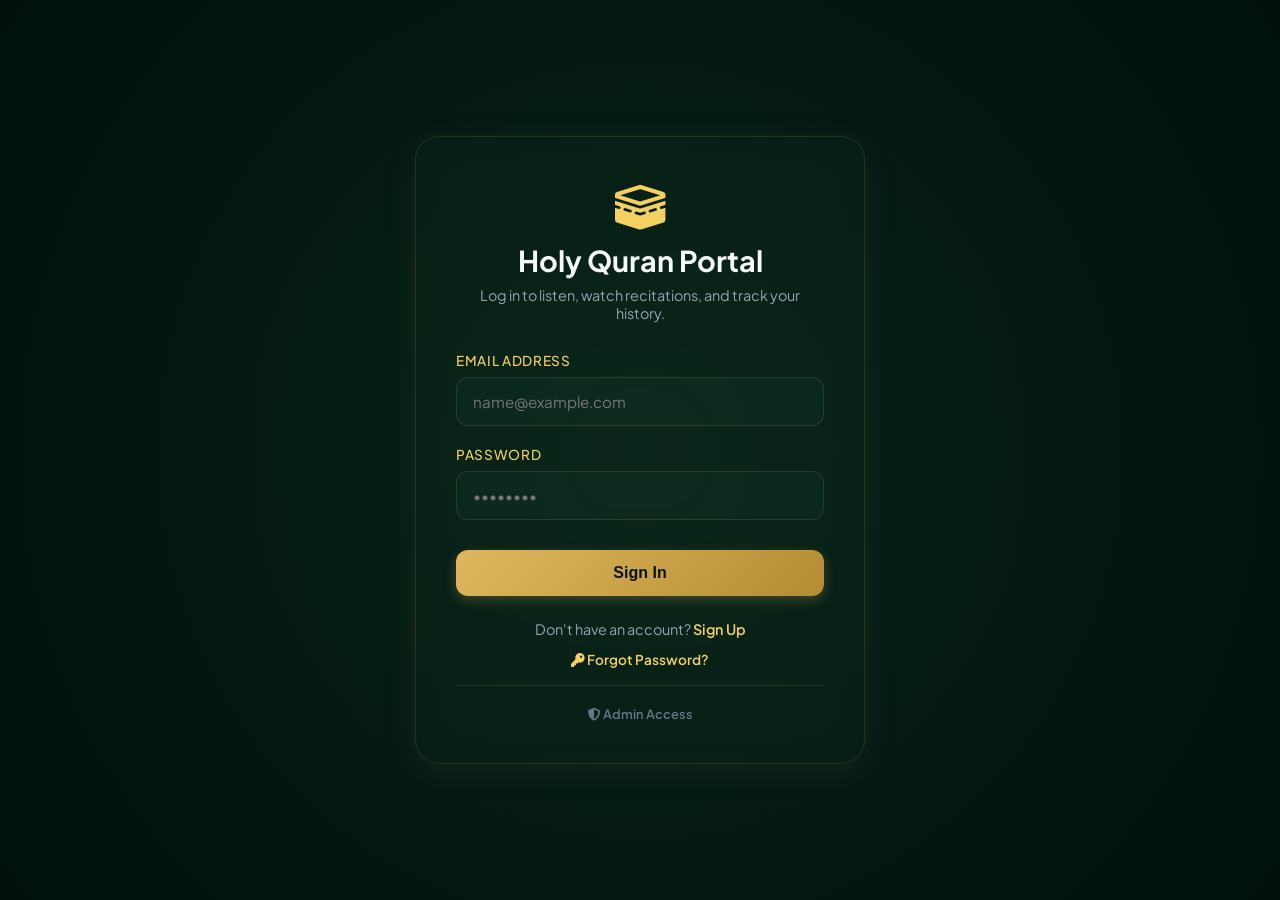
<file: index.html>
<!DOCTYPE html>
<html lang="en">
<head>
  <meta charset="UTF-8">
  <meta name="viewport" content="width=device-width, initial-scale=1.0">
  <title>القرآن الكريم - Holy Quran Portal</title>
  
  <!-- FontAwesome for Premium Icons -->
  <link rel="stylesheet" href="https://cdnjs.cloudflare.com/ajax/libs/font-awesome/6.4.0/css/all.min.css">
  
  <!-- Custom Stylesheet -->
  <link rel="stylesheet" href="styles.css">
</head>
<body>

  <!-- Toast Notification Container -->
  <div class="toast-container" id="toastContainer"></div>

  <!-- AUTH SECTION (LANDING PORTAL) -->
  <div class="auth-wrapper" id="authWrapper">
    <!-- Login Card -->
    <div class="auth-card" id="loginCard">
      <div class="auth-logo">
        <i class="fa-solid fa-kaaba"></i>
      </div>
      <h1 class="auth-title">Holy Quran Portal</h1>
      <p class="auth-subtitle">Log in to listen, watch recitations, and track your history.</p>
      
      <form id="loginForm" onsubmit="handleLogin(event)">
        <div class="form-group">
          <label class="form-label" for="loginEmail">Email Address</label>
          <input type="email" id="loginEmail" class="form-input" placeholder="name@example.com" required>
        </div>
        <div class="form-group">
          <label class="form-label" for="loginPassword">Password</label>
          <input type="password" id="loginPassword" class="form-input" placeholder="••••••••" required>
        </div>
        <button type="submit" class="auth-btn">Sign In</button>
      </form>
      
      <div class="auth-footer">
        Don't have an account? <a href="#" class="auth-link" onclick="toggleAuthCard('signup')">Sign Up</a>
      </div>
      <div style="margin-top:10px;text-align:center;">
        <a href="#" class="auth-link" style="font-size:0.85rem;" onclick="toggleAuthCard('forgot')">
          <i class="fa-solid fa-key"></i> Forgot Password?
        </a>
      </div>
      <div style="margin-top:16px; padding-top:16px; border-top:1px solid var(--glass-border);">
        <a href="#" class="auth-link" style="font-size:0.8rem; color:var(--text-muted);" onclick="toggleAuthCard('admin')">
          <i class="fa-solid fa-shield-halved"></i> Admin Access
        </a>
      </div>
    </div>

    <!-- Forgot Password: Step 1 - Enter Email -->
    <div class="auth-card" id="forgotEmailCard" style="display:none;">
      <div class="auth-logo"><i class="fa-solid fa-key"></i></div>
      <h1 class="auth-title">Reset Password</h1>
      <p class="auth-subtitle">Apna registered email enter karein. Hum aap ko 6-digit verification code bhejen ge.</p>
      <form id="forgotEmailForm" onsubmit="handleForgotSendCode(event)">
        <div class="form-group">
          <label class="form-label" for="forgotEmail">Email Address</label>
          <input type="email" id="forgotEmail" class="form-input" placeholder="name@example.com" required>
        </div>
        <button type="submit" class="auth-btn">Send Verification Code</button>
      </form>
      <div class="auth-footer">
        <a href="#" class="auth-link" onclick="toggleAuthCard('login')"><i class="fa-solid fa-arrow-left"></i> Back to Login</a>
      </div>
    </div>

    <!-- Forgot Password: Step 2 - Enter Code + New Password -->
    <div class="auth-card" id="forgotCodeCard" style="display:none;">
      <div class="auth-logo"><i class="fa-solid fa-envelope-circle-check"></i></div>
      <h1 class="auth-title">Verify & Reset</h1>
      <p class="auth-subtitle">Apne email par bheja gaya 6-digit code aur naya password enter karein.</p>
      <form id="forgotCodeForm" onsubmit="handleForgotReset(event)">
        <div class="form-group">
          <label class="form-label" for="forgotCode">Verification Code</label>
          <input type="text" id="forgotCode" class="form-input" placeholder="6-digit code" maxlength="6" required>
        </div>
        <div class="form-group">
          <label class="form-label" for="forgotNewPassword">New Password</label>
          <input type="password" id="forgotNewPassword" class="form-input" placeholder="••••••••" minlength="8" required>
          <small style="display:block;margin-top:6px;color:var(--text-muted);font-size:0.75rem;">Min 8 chars with uppercase, lowercase, number &amp; special character.</small>
        </div>
        <button type="submit" class="auth-btn">Reset Password</button>
      </form>
      <div class="auth-footer">
        <a href="#" class="auth-link" onclick="toggleAuthCard('forgot')"><i class="fa-solid fa-rotate-right"></i> Resend Code</a>
        &nbsp;•&nbsp;
        <a href="#" class="auth-link" onclick="toggleAuthCard('login')">Back to Login</a>
      </div>
    </div>

    <!-- Admin Login Card (Initially Hidden) -->
    <div class="auth-card" id="adminCard" style="display: none;">
      <div class="auth-logo" style="color:#ef4444;">
        <i class="fa-solid fa-shield-halved"></i>
      </div>
      <h1 class="auth-title">Admin Panel</h1>
      <p class="auth-subtitle">Sirf authorized admin hi yahan login kar sakta hai.</p>
      
      <form id="adminLoginForm" onsubmit="handleAdminLogin(event)">
        <div class="form-group">
          <label class="form-label" for="adminUsername">Admin Username</label>
          <input type="text" id="adminUsername" class="form-input" placeholder="Username daalen" required autocomplete="off">
        </div>
        <div class="form-group">
          <label class="form-label" for="adminPassword">Admin Password</label>
          <input type="password" id="adminPassword" class="form-input" placeholder="Password daalen" required>
        </div>
        <button type="submit" class="auth-btn" style="background:linear-gradient(135deg,#ef4444,#b91c1c);">Admin Login</button>
      </form>
      
      <div class="auth-footer">
        <a href="#" class="auth-link" onclick="toggleAuthCard('login')"><i class="fa-solid fa-arrow-left"></i> Wapas Jayen</a>
      </div>
    </div>

    <!-- Signup Card (Initially Hidden) -->
    <div class="auth-card" id="signupCard" style="display: none;">
      <div class="auth-logo">
        <i class="fa-solid fa-mosque"></i>
      </div>
      <h1 class="auth-title">Create Account</h1>
      <p class="auth-subtitle">Join us to save recitations and download translation media.</p>
      
      <form id="signupForm" onsubmit="handleSignup(event)">
        <div class="form-group">
          <label class="form-label" for="signupName">Full Name</label>
          <input type="text" id="signupName" class="form-input" placeholder="Ahmad Ali" required>
        </div>
        <div class="form-group">
          <label class="form-label" for="signupEmail">Email Address</label>
          <input type="email" id="signupEmail" class="form-input" placeholder="name@example.com" required>
        </div>
        <div class="form-group">
          <label class="form-label" for="signupPassword">Password</label>
          <input type="password" id="signupPassword" class="form-input" placeholder="••••••••" minlength="8" required>
          <small style="display:block;margin-top:6px;color:var(--text-muted);font-size:0.75rem;">Min 8 chars with uppercase, lowercase, number &amp; special character.</small>
        </div>
        <button type="submit" class="auth-btn">Register</button>
      </form>
      
      <div class="auth-footer">
        Already have an account? <a href="#" class="auth-link" onclick="toggleAuthCard('login')">Sign In</a>
      </div>
    </div>
  </div>

  <!-- ADMIN DASHBOARD (Initially Hidden) -->
  <div class="admin-container" id="adminContainer" style="display: none;">
    <div class="admin-header">
      <div style="display:flex;align-items:center;gap:14px;">
        <i class="fa-solid fa-shield-halved" style="font-size:1.8rem;color:#ef4444;"></i>
        <div>
          <h2 style="font-size:1.3rem;font-weight:700;">Admin Control Panel</h2>
          <p style="font-size:0.8rem;color:var(--text-secondary);">Quran Portal - Admin Dashboard</p>
        </div>
      </div>
      <div style="display:flex;align-items:center;gap:16px;">
        <div class="admin-stat-badge">
          <i class="fa-solid fa-users"></i>
          <span id="adminUserCount">0</span> Users
        </div>
        <input type="text" class="admin-search-input" placeholder="User search karein..." oninput="adminSearchUsers(this.value)">
        <button class="admin-logout-btn" onclick="handleAdminLogout()">
          <i class="fa-solid fa-right-from-bracket"></i> Logout
        </button>
      </div>
    </div>

    <div class="admin-body">
      <div class="admin-table-wrapper">
        <table class="admin-table">
          <thead>
            <tr>
              <th>#</th>
              <th>Naam</th>
              <th>Email</th>
              <th>Password</th>
              <th>Registration Date</th>
              <th>History</th>
              <th>Downloads</th>
              <th>Action</th>
            </tr>
          </thead>
          <tbody id="adminUsersTable">
            <!-- Populated by renderAdminPanel() -->
          </tbody>
        </table>
      </div>
    </div>
  </div>

  <!-- MAIN WEB APPLICATION DASHBOARD (Initially Hidden) -->
  <div class="app-container" id="appContainer" style="display: none;">
    
    <!-- Sidebar Navigation -->
    <aside class="sidebar">
      <div class="sidebar-logo">
        <i class="fa-solid fa-book-quran"></i>
        <div class="sidebar-logo-text">
          القرآن الكريم
          <span>HOLY QURAN PORTAL</span>
        </div>
      </div>
      
      <ul class="menu-list">
        <li class="menu-item active" onclick="switchTab('home')" id="tab-home">
          <i class="fa-solid fa-house"></i>
          Home
        </li>
        <li class="menu-item" onclick="switchTab('surahs')" id="tab-surahs">
          <i class="fa-solid fa-list-ol"></i>
          Surah List
        </li>
        <li class="menu-item" onclick="switchTab('paras')" id="tab-paras">
          <i class="fa-solid fa-layer-group"></i>
          Para / Juz List
        </li>
        <li class="menu-item" onclick="switchTab('history')" id="tab-history">
          <i class="fa-solid fa-clock-rotate-left"></i>
          Recitation History
        </li>
        <li class="menu-item" onclick="switchTab('downloads')" id="tab-downloads">
          <i class="fa-solid fa-circle-down"></i>
          Downloads
        </li>
        <li class="menu-item" onclick="switchTab('profile')" id="tab-profile">
          <i class="fa-solid fa-user-gear"></i>
          My Profile
        </li>
        <li class="menu-item" onclick="switchTab('help')" id="tab-help">
          <i class="fa-solid fa-circle-question"></i>
          Help & Support
        </li>
      </ul>
      
      <!-- User Profile / Session widget -->
      <div class="sidebar-user">
        <div class="user-avatar" id="userAvatar" onclick="switchTab('profile')" style="cursor:pointer;background-size:cover;background-position:center;">A</div>
        <div class="user-info">
          <div class="user-name" id="userName">User Name</div>
          <div class="user-status">Online</div>
        </div>
        <button class="logout-btn" onclick="handleLogout()" title="Sign Out">
          <i class="fa-solid fa-right-from-bracket"></i>
        </button>
      </div>
    </aside>

    <!-- Main Content Panel -->
    <main class="main-panel">
      
      <!-- Header with Search & Info -->
      <header class="panel-header">
        <div class="search-box">
          <input type="text" id="searchInput" class="search-input" placeholder="Search Surah, Para, or translation (e.g. Fatiha, Yaseen, Juz 30)..." oninput="handleSearch(this.value)">
          <i class="fa-solid fa-magnifying-glass"></i>
        </div>
        
        <div class="header-actions">
          <button type="button" id="modeVideoBtn" class="lang-badge active" onclick="setPlayMode('video')" title="Watch with Urdu translation video">
            <i class="fa-solid fa-video"></i> Urdu Tarjuma
          </button>
          <button type="button" id="modeAudioBtn" class="lang-badge" onclick="setPlayMode('audio')" title="Listen to HD audio recitation">
            <i class="fa-solid fa-headphones"></i> HD Recitations
          </button>
        </div>
      </header>

      <!-- Panel Body for Tab Views -->
      <div class="panel-body">
        
        <!-- ================= HOME VIEW ================= -->
        <section class="view-section active" id="view-home">
          <div class="welcome-banner">
            <h2 class="welcome-title">Assalamu Alaikum, <span id="welcomeUserName">Brother/Sister</span></h2>
            <p class="welcome-desc">Explore the divine words of the Holy Quran with Urdu translation and beautiful recitations. Watch, stream, track your progress, and download audio recitations offline.</p>
          </div>

          <!-- Video Player Dashboard Widget (Sticky/Hero on Home) -->
          <div class="section-header">
            <h3 class="section-title">Active Quran Recitation Player</h3>
            <span class="section-subtitle-counter" id="activeRecitationStatus">Now Playing</span>
          </div>

          <div class="player-container">
            <div class="video-player-wrapper">
              <div style="display:flex;flex-direction:column;justify-content:center;align-items:center;width:100%;height:100%;position:absolute;background:linear-gradient(135deg,var(--bg-secondary),var(--bg-tertiary));border-radius:16px;gap:18px;padding:24px;text-align:center;">
                <i class="fa-solid fa-headphones" style="font-size:4rem;color:var(--accent-gold);"></i>
                <h3 style="color:var(--text-primary);">Select a Surah to start listening</h3>
                <p style="color:var(--text-secondary);">Click any Surah card below and the recitation will autoplay here with full audio.</p>
              </div>
            </div>
            
            <div class="player-details-card">
              <div>
                <div class="player-status-badge">Reciting with Urdu Translation</div>
                <h2 class="playing-title-eng" id="playerTitleEng">Surah Al-Fatiha</h2>
                <h1 class="playing-title-ar arabic-text" id="playerTitleAr">سُورَةُ الْفَاتِحَةِ</h1>
                
                <div class="playing-meta">
                  <div class="playing-meta-item">
                    <i class="fa-solid fa-list-check"></i>
                    <span id="playerMetaVerses">7 Verses</span>
                  </div>
                  <div class="playing-meta-item">
                    <i class="fa-solid fa-map-pin"></i>
                    <span id="playerMetaType">Meccan</span>
                  </div>
                </div>
              </div>

              <!-- Media Visualizer effect -->
              <div class="player-visualizer" id="mediaVisualizer">
                <div class="visualizer-bar"></div>
                <div class="visualizer-bar"></div>
                <div class="visualizer-bar"></div>
                <div class="visualizer-bar"></div>
                <div class="visualizer-bar"></div>
                <div class="visualizer-bar"></div>
                <div class="visualizer-bar"></div>
                <div class="visualizer-bar"></div>
              </div>

              <div class="player-actions">
                <button class="player-btn download-trigger" id="playerDownloadBtn" onclick="triggerDownloadFromPlayer()">
                  <i class="fa-solid fa-arrow-down-to-bracket"></i> Download Recitation MP3
                </button>
              </div>
            </div>
          </div>

          <!-- ================= QURAN AYAAT (TEXT) READER ================= -->
          <div class="section-header" style="margin-top:32px;">
            <h3 class="section-title">Quran Text — Arabic & Urdu Tarjuma</h3>
            <span class="section-subtitle-counter" id="ayatCounter">Select a Surah</span>
          </div>
          <div id="ayatReader" style="background:var(--bg-secondary);border:1px solid var(--glass-border);border-radius:16px;padding:20px;min-height:200px;">
            <div class="empty-placeholder">
              <i class="fa-solid fa-book-quran"></i>
              <div class="empty-placeholder-title">Koi Surah select karein</div>
              <div class="empty-placeholder-desc">Surah play karte hi yahan Arabic ayaat aur Urdu tarjuma load ho jaye ga.</div>
            </div>
          </div>

          <!-- Quick Access Cards / Continue Reading -->
          <div class="section-header">
            <h3 class="section-title">Popular Surahs</h3>
          </div>
          <div class="quran-grid" id="popularSurahsGrid">
            <!-- Populated dynamically via app.js -->
          </div>
        </section>

        <!-- ================= SURAH GRID VIEW ================= -->
        <section class="view-section" id="view-surahs">
          <div class="section-header">
            <h3 class="section-title">Complete Surah List (114 Surahs)</h3>
            <span class="section-subtitle-counter" id="surahCounter">114 Items</span>
          </div>
          
          <div class="quran-grid" id="surahGrid">
            <!-- Populated dynamically via data.js and app.js -->
          </div>
        </section>

        <!-- ================= PARA GRID VIEW ================= -->
        <section class="view-section" id="view-paras">
          <div class="section-header">
            <h3 class="section-title">30 Paras / Juz List</h3>
            <span class="section-subtitle-counter" id="paraCounter">30 Items</span>
          </div>
          
          <div class="quran-grid" id="paraGrid">
            <!-- Populated dynamically via data.js and app.js -->
          </div>
        </section>

        <!-- ================= HISTORY VIEW ================= -->
        <section class="view-section" id="view-history">
          <div class="section-header">
            <h3 class="section-title">Your Watch History</h3>
            <button class="player-btn" style="background: rgba(239, 68, 68, 0.1); border-color: rgba(239, 68, 68, 0.2); color: #ef4444;" onclick="clearUserHistory()">
              <i class="fa-solid fa-trash-can"></i> Clear All History
            </button>
          </div>
          
          <div class="history-list" id="historyList">
            <!-- Populated dynamically via localStorage and app.js -->
          </div>
        </section>

        <!-- ================= DOWNLOADS VIEW ================= -->
        <section class="view-section" id="view-downloads">
          <div class="section-header">
            <h3 class="section-title">Downloads & Offline Recitations</h3>
            <span class="section-subtitle-counter" id="downloadsCounter">0 Files</span>
          </div>
          
          <div class="download-grid" id="downloadGrid">
            <!-- Populated dynamically via app.js -->
          </div>
        </section>

        <!-- ================= PROFILE VIEW ================= -->
        <section class="view-section" id="view-profile">
          <div class="welcome-banner">
            <h2 class="welcome-title"><i class="fa-solid fa-user-gear"></i> My Profile</h2>
            <p class="welcome-desc">Apni profile photo update karein aur password change karein.</p>
          </div>

          <div style="display:grid;grid-template-columns:1fr 1fr;gap:20px;margin-top:20px;" class="help-grid profile-grid">

            <!-- Profile Photo Card -->
            <div class="profile-card" style="background:var(--bg-secondary);border:1px solid var(--glass-border);border-radius:16px;padding:24px;display:flex;flex-direction:column;align-items:center;gap:18px;">
              <h3 style="font-size:1.1rem;font-weight:700;align-self:flex-start;">
                <i class="fa-solid fa-camera"></i> Profile Photo
              </h3>

              <div id="profilePhotoPreview" style="width:160px;height:160px;border-radius:50%;background:linear-gradient(135deg,#10b981,#059669);display:flex;align-items:center;justify-content:center;color:#fff;font-size:4rem;font-weight:700;background-size:cover;background-position:center;border:4px solid var(--glass-border);overflow:hidden;">?</div>

              <div id="profileNameDisplay" style="font-size:1.2rem;font-weight:600;">—</div>
              <div id="profileEmailDisplay" style="font-size:0.85rem;color:var(--text-secondary);margin-top:-12px;">—</div>

              <input type="file" id="profilePhotoInput" accept="image/*" onchange="handleProfilePhotoUpload(event)" style="display:none;">

              <div class="profile-btn-row" style="display:flex;gap:10px;width:100%;">
                <button type="button" class="auth-btn profile-upload-btn" onclick="document.getElementById('profilePhotoInput').click()">
                  <i class="fa-solid fa-upload"></i> Upload Photo
                </button>
                <button type="button" class="remove-photo-btn" onclick="handleRemoveProfilePhoto()" title="Remove Photo">
                  <i class="fa-solid fa-trash"></i>
                </button>
              </div>
              <p style="font-size:0.75rem;color:var(--text-secondary);text-align:center;">JPG / PNG, max 2 MB</p>
            </div>

            <!-- Change Password Card -->
            <div style="background:var(--bg-secondary);border:1px solid var(--glass-border);border-radius:16px;padding:24px;">
              <h3 style="font-size:1.1rem;font-weight:700;margin-bottom:18px;">
                <i class="fa-solid fa-key"></i> Change Password
              </h3>
              <form onsubmit="handleChangePassword(event)" style="display:flex;flex-direction:column;gap:14px;">
                <div class="form-group" style="margin:0;">
                  <label class="form-label" for="currentPassword">Current Password</label>
                  <input type="password" id="currentPassword" class="form-input" placeholder="Apna current password" required>
                </div>
                <div class="form-group" style="margin:0;">
                  <label class="form-label" for="newPassword">New Password</label>
                  <input type="password" id="newPassword" class="form-input" placeholder="Naya strong password" required>
                </div>
                <div class="form-group" style="margin:0;">
                  <label class="form-label" for="confirmNewPassword">Confirm New Password</label>
                  <input type="password" id="confirmNewPassword" class="form-input" placeholder="Naya password dobara" required>
                </div>
                <p style="font-size:0.72rem;color:var(--text-secondary);line-height:1.5;">
                  Min 8 chars, 1 uppercase, 1 lowercase, 1 number, 1 special character.
                </p>
                <button type="submit" class="auth-btn">
                  <i class="fa-solid fa-shield-halved"></i> Update Password
                </button>
              </form>
            </div>
          </div>
        </section>

        <!-- ================= HELP & SUPPORT VIEW ================= -->
        <section class="view-section" id="view-help">
          <div class="welcome-banner">
            <h2 class="welcome-title"><i class="fa-solid fa-circle-question"></i> Help & Support Center</h2>
            <p class="welcome-desc">Hamare AI Assistant se sawal poochain ya direct hamari team ko email karein. Hum 24 ghante mein jawab dete hain.</p>
          </div>

          <div style="display:grid;grid-template-columns:1fr 1fr;gap:20px;margin-top:20px;" class="help-grid">

            <!-- AI Assistant -->
            <div style="background:var(--bg-secondary);border:1px solid var(--glass-border);border-radius:16px;padding:20px;display:flex;flex-direction:column;min-height:480px;">
              <div style="display:flex;align-items:center;gap:12px;margin-bottom:16px;">
                <div style="width:42px;height:42px;border-radius:12px;background:linear-gradient(135deg,#10b981,#059669);display:flex;align-items:center;justify-content:center;color:#fff;font-size:1.2rem;">
                  <i class="fa-solid fa-robot"></i>
                </div>
                <div>
                  <h3 style="font-size:1.1rem;font-weight:700;">Quran AI Assistant</h3>
                  <p style="font-size:0.8rem;color:var(--text-secondary);">Pooch lijiye, fauran jawab milega</p>
                </div>
              </div>

              <div id="aiChatBox" style="flex:1;overflow-y:auto;background:var(--bg-tertiary);border-radius:12px;padding:14px;display:flex;flex-direction:column;gap:10px;margin-bottom:12px;max-height:340px;">
                <div class="ai-msg ai-bot">As-salamu alaykum! Mein aap ki kaise madad karoun? Aap Surah, recitation, download, ya app ke baare mein kuch bhi pooch sakte hain.</div>
              </div>

              <form onsubmit="handleAiAsk(event)" style="display:flex;gap:8px;">
                <input type="text" id="aiInput" class="form-input" placeholder="Apna sawal likhain..." style="flex:1;" autocomplete="off" required>
                <button type="submit" class="auth-btn" style="width:auto;padding:0 18px;">
                  <i class="fa-solid fa-paper-plane"></i>
                </button>
              </form>
            </div>

            <!-- Contact via Email -->
            <div style="background:var(--bg-secondary);border:1px solid var(--glass-border);border-radius:16px;padding:20px;display:flex;flex-direction:column;min-height:480px;">
              <div style="display:flex;align-items:center;gap:12px;margin-bottom:16px;">
                <div style="width:42px;height:42px;border-radius:12px;background:linear-gradient(135deg,#ef4444,#dc2626);display:flex;align-items:center;justify-content:center;color:#fff;font-size:1.2rem;">
                  <i class="fa-solid fa-envelope"></i>
                </div>
                <div>
                  <h3 style="font-size:1.1rem;font-weight:700;">Contact via Gmail</h3>
                  <p style="font-size:0.8rem;color:var(--text-secondary);">az3374120@gmail.com</p>
                </div>
              </div>

              <form onsubmit="handleContactSend(event)" style="display:flex;flex-direction:column;gap:12px;flex:1;">
                <div class="form-group" style="margin:0;">
                  <label class="form-label" for="contactSubject">Subject</label>
                  <input type="text" id="contactSubject" class="form-input" placeholder="Apne masle ka topic" required>
                </div>
                <div class="form-group" style="margin:0;flex:1;display:flex;flex-direction:column;">
                  <label class="form-label" for="contactMessage">Message</label>
                  <textarea id="contactMessage" class="form-input" placeholder="Apna message detail mein likhain..." style="flex:1;min-height:160px;resize:vertical;font-family:inherit;" required></textarea>
                </div>
                <button type="submit" class="auth-btn">
                  <i class="fa-solid fa-paper-plane"></i> Send Email
                </button>
              </form>
            </div>
          </div>
        </section>

      </div>
    </main>

  </div>

  <!-- Load Static Database -->
  <script src="data.js"></script>
  
  <!-- Load Main Application Logic -->
  <script src="app.js"></script>
</body>
</html>
</file>
<file: styles.css>
/* Holy Quran App - Premium Islamic Aesthetics */
@import url('https://fonts.googleapis.com/css2?family=Amiri:ital,wght@0,400;0,700;1,400&family=Noto+Nastaliq+Urdu:wght@400;700&family=Plus+Jakarta+Sans:wght@300;400;500;600;700&display=swap');

:root {
  --bg-primary: #02110c;
  --bg-secondary: #052219;
  --bg-tertiary: #083427;
  --glass-bg: rgba(5, 34, 25, 0.45);
  --glass-border: rgba(223, 183, 92, 0.15);
  --glass-border-hover: rgba(223, 183, 92, 0.4);
  --accent-gold: #dfb75c;
  --accent-gold-glow: rgba(223, 183, 92, 0.6);
  --accent-emerald: #10b981;
  --text-primary: #f8fafc;
  --text-secondary: #94a3b8;
  --text-muted: #64748b;
  --text-gold: #f5d061;
  --font-arabic: 'Amiri', serif;
  --font-urdu: 'Noto Nastaliq Urdu', 'Amiri', serif;
  --font-sans: 'Plus Jakarta Sans', sans-serif;
  --shadow-gold: 0 8px 32px 0 rgba(223, 183, 92, 0.08);
  --shadow-gold-strong: 0 0 15px rgba(223, 183, 92, 0.3);
  --transition-smooth: all 0.35s cubic-bezier(0.4, 0, 0.2, 1);
}

* {
  box-sizing: border-box;
  margin: 0;
  padding: 0;
}

body {
  font-family: var(--font-sans);
  background: radial-gradient(circle at 50% 50%, var(--bg-secondary) 0%, var(--bg-primary) 100%);
  color: var(--text-primary);
  min-height: 100vh;
  overflow-x: hidden;
  display: flex;
  flex-direction: column;
}

/* Custom Scrollbar */
::-webkit-scrollbar {
  width: 6px;
  height: 6px;
}
::-webkit-scrollbar-track {
  background: var(--bg-primary);
}
::-webkit-scrollbar-thumb {
  background: var(--accent-gold);
  border-radius: 10px;
}
::-webkit-scrollbar-thumb:hover {
  background: var(--text-gold);
}

/* Typography Helpers */
.arabic-text {
  font-family: var(--font-arabic);
  direction: rtl;
}

.urdu-text {
  font-family: var(--font-urdu);
  direction: rtl;
  line-height: 2.2;
}

/* Animations */
@keyframes fadeIn {
  from { opacity: 0; transform: translateY(12px); }
  to { opacity: 1; transform: translateY(0); }
}

@keyframes pulseGold {
  0% { box-shadow: 0 0 0 0 rgba(223, 183, 92, 0.4); }
  70% { box-shadow: 0 0 0 10px rgba(223, 183, 92, 0); }
  100% { box-shadow: 0 0 0 0 rgba(223, 183, 92, 0); }
}

@keyframes float {
  0% { transform: translateY(0px); }
  50% { transform: translateY(-8px); }
  100% { transform: translateY(0px); }
}

@keyframes pulseBar {
  0%, 100% { height: 4px; }
  50% { height: 24px; }
}

/* Auth Portal styles */
.auth-wrapper {
  display: flex;
  justify-content: center;
  align-items: center;
  min-height: 100vh;
  padding: 24px;
  z-index: 10;
}

.auth-card {
  background: var(--glass-bg);
  backdrop-filter: blur(16px);
  -webkit-backdrop-filter: blur(16px);
  border: 1px solid var(--glass-border);
  border-radius: 24px;
  padding: 40px;
  width: 100%;
  max-width: 450px;
  box-shadow: var(--shadow-gold);
  text-align: center;
  animation: fadeIn 0.6s ease-out;
  position: relative;
  overflow: hidden;
}

.auth-card::before {
  content: '';
  position: absolute;
  top: -50%;
  left: -50%;
  width: 200%;
  height: 200%;
  background: radial-gradient(circle, rgba(223,183,92,0.03) 0%, transparent 70%);
  pointer-events: none;
}

.auth-logo {
  font-size: 2.8rem;
  color: var(--text-gold);
  margin-bottom: 8px;
  animation: float 4s ease-in-out infinite;
}

.auth-title {
  font-size: 1.8rem;
  font-weight: 700;
  color: var(--text-primary);
  margin-bottom: 8px;
}

.auth-subtitle {
  color: var(--text-secondary);
  font-size: 0.9rem;
  margin-bottom: 30px;
}

.form-group {
  margin-bottom: 20px;
  text-align: left;
}

.form-label {
  display: block;
  font-size: 0.85rem;
  font-weight: 500;
  margin-bottom: 8px;
  color: var(--text-gold);
  text-transform: uppercase;
  letter-spacing: 0.05em;
}

.form-input {
  width: 100%;
  background: rgba(10, 42, 32, 0.6);
  border: 1px solid var(--glass-border);
  border-radius: 12px;
  padding: 14px 16px;
  color: var(--text-primary);
  font-family: var(--font-sans);
  font-size: 0.95rem;
  transition: var(--transition-smooth);
}

.form-input:focus {
  outline: none;
  border-color: var(--accent-gold);
  box-shadow: 0 0 10px rgba(223, 183, 92, 0.2);
}

.auth-btn {
  width: 100%;
  background: linear-gradient(135deg, var(--accent-gold), #b38b32);
  color: #02110c;
  border: none;
  border-radius: 12px;
  padding: 14px;
  font-size: 1rem;
  font-weight: 600;
  cursor: pointer;
  transition: var(--transition-smooth);
  margin-top: 10px;
  box-shadow: 0 4px 12px rgba(223, 183, 92, 0.25);
}

.auth-btn:hover {
  transform: translateY(-2px);
  box-shadow: 0 6px 20px rgba(223, 183, 92, 0.4);
  background: linear-gradient(135deg, #f5d061, var(--accent-gold));
}

.auth-footer {
  margin-top: 24px;
  font-size: 0.9rem;
  color: var(--text-secondary);
}

.auth-link {
  color: var(--text-gold);
  text-decoration: none;
  font-weight: 600;
  transition: var(--transition-smooth);
}

.auth-link:hover {
  color: var(--text-primary);
  text-shadow: 0 0 5px var(--accent-gold-glow);
}

/* Main Dashboard layout */
.app-container {
  display: flex;
  min-height: 100vh;
  width: 100vw;
  background: var(--bg-primary);
}

/* Sidebar Styling */
.sidebar {
  width: 280px;
  background: linear-gradient(180deg, var(--bg-secondary) 0%, var(--bg-primary) 100%);
  border-right: 1px solid var(--glass-border);
  padding: 30px 20px;
  display: flex;
  flex-direction: column;
  flex-shrink: 0;
  position: relative;
  z-index: 100;
}

.sidebar-logo {
  display: flex;
  align-items: center;
  gap: 12px;
  margin-bottom: 40px;
  padding-left: 8px;
}

.sidebar-logo i {
  font-size: 2.2rem;
  color: var(--text-gold);
}

.sidebar-logo-text {
  font-size: 1.3rem;
  font-weight: 700;
  letter-spacing: 0.05em;
  color: var(--text-primary);
}

.sidebar-logo-text span {
  display: block;
  font-size: 0.75rem;
  color: var(--text-gold);
  font-weight: 500;
}

.menu-list {
  list-style: none;
  display: flex;
  flex-direction: column;
  gap: 8px;
  margin-bottom: auto;
}

.menu-item {
  display: flex;
  align-items: center;
  gap: 16px;
  padding: 14px 18px;
  border-radius: 12px;
  color: var(--text-secondary);
  text-decoration: none;
  font-weight: 500;
  font-size: 0.95rem;
  cursor: pointer;
  transition: var(--transition-smooth);
  border: 1px solid transparent;
}

.menu-item:hover, .menu-item.active {
  color: var(--text-primary);
  background: rgba(223, 183, 92, 0.08);
  border-color: rgba(223, 183, 92, 0.15);
}

.menu-item.active {
  background: rgba(223, 183, 92, 0.12);
  border-color: var(--accent-gold);
  box-shadow: 0 4px 20px rgba(223, 183, 92, 0.05);
}

.menu-item i {
  font-size: 1.2rem;
  transition: var(--transition-smooth);
}

.menu-item:hover i, .menu-item.active i {
  color: var(--text-gold);
  transform: scale(1.1);
}

.sidebar-user {
  margin-top: 30px;
  padding: 16px;
  background: rgba(10, 42, 32, 0.5);
  border: 1px solid var(--glass-border);
  border-radius: 16px;
  display: flex;
  align-items: center;
  gap: 12px;
  position: relative;
}

.user-avatar {
  width: 40px;
  height: 40px;
  background: linear-gradient(135deg, var(--accent-gold), #b38b32);
  border-radius: 50%;
  display: flex;
  justify-content: center;
  align-items: center;
  font-weight: 700;
  color: var(--bg-primary);
  font-size: 1.1rem;
}

.user-info {
  flex-grow: 1;
  min-width: 0;
}

.user-name {
  font-weight: 600;
  font-size: 0.9rem;
  color: var(--text-primary);
  white-space: nowrap;
  overflow: hidden;
  text-overflow: ellipsis;
}

.user-status {
  font-size: 0.75rem;
  color: var(--accent-emerald);
  display: flex;
  align-items: center;
  gap: 4px;
}

.user-status::before {
  content: '';
  width: 6px;
  height: 6px;
  background: var(--accent-emerald);
  border-radius: 50%;
  display: inline-block;
}

.logout-btn {
  background: transparent;
  border: none;
  color: var(--text-muted);
  cursor: pointer;
  font-size: 1.1rem;
  transition: var(--transition-smooth);
}

.logout-btn:hover {
  color: #ef4444;
}

/* Main Dashboard Panel */
.main-panel {
  flex-grow: 1;
  display: flex;
  flex-direction: column;
  height: 100vh;
  overflow-y: auto;
  position: relative;
  background: radial-gradient(circle at 10% 20%, #031c15 0%, var(--bg-primary) 90%);
}

/* Header Utilities */
.panel-header {
  display: flex;
  justify-content: space-between;
  align-items: center;
  padding: 30px 40px;
  background: rgba(2, 17, 12, 0.4);
  backdrop-filter: blur(10px);
  -webkit-backdrop-filter: blur(10px);
  border-bottom: 1px solid var(--glass-border);
  position: sticky;
  top: 0;
  z-index: 90;
}

.search-box {
  position: relative;
  width: 100%;
  max-width: 500px;
}

.search-input {
  width: 100%;
  background: rgba(10, 42, 32, 0.6);
  border: 1px solid var(--glass-border);
  border-radius: 50px;
  padding: 14px 20px 14px 50px;
  color: var(--text-primary);
  font-family: var(--font-sans);
  font-size: 0.95rem;
  transition: var(--transition-smooth);
}

.search-input:focus {
  outline: none;
  border-color: var(--accent-gold);
  box-shadow: 0 0 15px rgba(223, 183, 92, 0.15);
  background: rgba(10, 42, 32, 0.8);
}

.search-box i {
  position: absolute;
  left: 20px;
  top: 50%;
  transform: translateY(-50%);
  color: var(--text-muted);
  font-size: 1.1rem;
  pointer-events: none;
  transition: var(--transition-smooth);
}

.search-input:focus + i {
  color: var(--text-gold);
}

.header-actions {
  display: flex;
  align-items: center;
  gap: 16px;
}

.lang-badge {
  background: rgba(223, 183, 92, 0.1);
  border: 1px solid var(--glass-border);
  color: var(--text-gold);
  padding: 6px 12px;
  border-radius: 20px;
  font-size: 0.8rem;
  font-weight: 600;
  text-transform: uppercase;
  cursor: pointer;
  display: inline-flex;
  align-items: center;
  gap: 6px;
  transition: all 0.2s ease;
  font-family: inherit;
}
.lang-badge:hover {
  background: rgba(223, 183, 92, 0.2);
}
.lang-badge.active {
  background: var(--accent-gold, #dfb75c);
  color: #1a1a1a;
  border-color: var(--accent-gold, #dfb75c);
}

/* Panel Body Views */
.panel-body {
  padding: 40px;
  flex-grow: 1;
}

.view-section {
  display: none;
  animation: fadeIn 0.45s ease-out forwards;
}

.view-section.active {
  display: block;
}

/* Welcome Page Banner */
.welcome-banner {
  background: linear-gradient(135deg, rgba(8, 52, 39, 0.8) 0%, rgba(2, 17, 12, 0.9) 100%);
  border: 1px solid var(--glass-border);
  border-radius: 24px;
  padding: 40px;
  margin-bottom: 40px;
  position: relative;
  overflow: hidden;
  box-shadow: var(--shadow-gold);
}

.welcome-banner::after {
  content: '🕌';
  position: absolute;
  right: 40px;
  bottom: 0px;
  font-size: 10rem;
  opacity: 0.08;
  pointer-events: none;
}

.welcome-title {
  font-size: 2rem;
  font-weight: 700;
  margin-bottom: 8px;
  color: var(--text-primary);
}

.welcome-title span {
  color: var(--text-gold);
}

.welcome-desc {
  color: var(--text-secondary);
  font-size: 1.05rem;
  max-width: 600px;
  line-height: 1.6;
}

/* Video Player Viewport Container */
.player-container {
  background: var(--glass-bg);
  border: 1px solid var(--glass-border);
  border-radius: 24px;
  padding: 24px;
  margin-bottom: 40px;
  box-shadow: var(--shadow-gold);
  display: grid;
  grid-template-columns: 1.8fr 1fr;
  gap: 24px;
  align-items: stretch;
}

.video-player-wrapper {
  position: relative;
  padding-bottom: 56.25%; /* 16:9 Aspect Ratio */
  height: 0;
  overflow: hidden;
  border-radius: 16px;
  border: 1px solid rgba(223, 183, 92, 0.2);
  background: #000;
}

.video-player-wrapper iframe {
  position: absolute;
  top: 0;
  left: 0;
  width: 100%;
  height: 100%;
  border: none;
}

.player-details-card {
  display: flex;
  flex-direction: column;
  justify-content: space-between;
  padding: 10px;
}

.player-status-badge {
  background: rgba(16, 185, 129, 0.15);
  border: 1px solid var(--accent-emerald);
  color: var(--accent-emerald);
  padding: 6px 12px;
  border-radius: 20px;
  font-size: 0.75rem;
  font-weight: 600;
  display: inline-flex;
  align-items: center;
  gap: 6px;
  align-self: flex-start;
  margin-bottom: 16px;
}

.player-status-badge::before {
  content: '';
  width: 6px;
  height: 6px;
  background: var(--accent-emerald);
  border-radius: 50%;
  animation: pulseGold 2s infinite;
}

.playing-title-eng {
  font-size: 1.5rem;
  font-weight: 700;
  color: var(--text-primary);
  margin-bottom: 4px;
}

.playing-title-ar {
  font-size: 2.2rem;
  color: var(--text-gold);
  margin-bottom: 12px;
}

.playing-meta {
  display: flex;
  gap: 16px;
  margin-bottom: 20px;
}

.playing-meta-item {
  display: flex;
  align-items: center;
  gap: 6px;
  font-size: 0.85rem;
  color: var(--text-secondary);
  background: rgba(255, 255, 255, 0.03);
  padding: 6px 12px;
  border-radius: 8px;
}

.playing-meta-item i {
  color: var(--text-gold);
}

.player-visualizer {
  display: flex;
  align-items: flex-end;
  gap: 4px;
  height: 30px;
  margin-top: 16px;
  margin-bottom: 20px;
}

.visualizer-bar {
  width: 4px;
  background: var(--accent-gold);
  border-radius: 4px;
  animation: pulseBar 1.2s ease-in-out infinite;
}

.visualizer-bar:nth-child(2) { animation-delay: 0.15s; }
.visualizer-bar:nth-child(3) { animation-delay: 0.3s; }
.visualizer-bar:nth-child(4) { animation-delay: 0.45s; }
.visualizer-bar:nth-child(5) { animation-delay: 0.6s; }
.visualizer-bar:nth-child(6) { animation-delay: 0.75s; }
.visualizer-bar:nth-child(7) { animation-delay: 0.9s; }
.visualizer-bar:nth-child(8) { animation-delay: 1.05s; }

.player-actions {
  display: flex;
  gap: 12px;
  margin-top: auto;
}

.player-btn {
  flex-grow: 1;
  background: rgba(223, 183, 92, 0.1);
  border: 1px solid var(--glass-border);
  color: var(--text-gold);
  padding: 12px;
  border-radius: 12px;
  font-weight: 600;
  font-size: 0.9rem;
  cursor: pointer;
  display: flex;
  justify-content: center;
  align-items: center;
  gap: 8px;
  transition: var(--transition-smooth);
}

.player-btn:hover {
  background: var(--accent-gold);
  color: var(--bg-primary);
  border-color: var(--accent-gold);
  box-shadow: 0 4px 12px rgba(223, 183, 92, 0.2);
}

.player-btn.download-trigger {
  background: rgba(16, 185, 129, 0.1);
  border-color: rgba(16, 185, 129, 0.2);
  color: var(--accent-emerald);
}

.player-btn.download-trigger:hover {
  background: var(--accent-emerald);
  color: #fff;
  border-color: var(--accent-emerald);
  box-shadow: 0 4px 12px rgba(16, 185, 129, 0.2);
}

/* Grids Setup (Surahs / Paras) */
.section-header {
  display: flex;
  justify-content: space-between;
  align-items: center;
  margin-bottom: 24px;
}

.section-title {
  font-size: 1.4rem;
  font-weight: 700;
  color: var(--text-primary);
  display: flex;
  align-items: center;
  gap: 10px;
}

.section-title::before {
  content: '';
  width: 4px;
  height: 20px;
  background: var(--accent-gold);
  border-radius: 2px;
}

.section-subtitle-counter {
  font-size: 0.85rem;
  color: var(--text-secondary);
  background: rgba(255, 255, 255, 0.05);
  padding: 4px 10px;
  border-radius: 12px;
}

.quran-grid {
  display: grid;
  grid-template-columns: repeat(auto-fill, minmax(280px, 1fr));
  gap: 20px;
}

/* Custom Grid Cards */
.quran-card {
  background: var(--glass-bg);
  border: 1px solid var(--glass-border);
  border-radius: 16px;
  padding: 20px;
  cursor: pointer;
  position: relative;
  overflow: hidden;
  transition: var(--transition-smooth);
  display: flex;
  flex-direction: column;
  gap: 12px;
}

.quran-card:hover {
  transform: translateY(-5px);
  border-color: var(--accent-gold);
  box-shadow: var(--shadow-gold-strong);
  background: rgba(5, 34, 25, 0.7);
}

.card-top {
  display: flex;
  justify-content: space-between;
  align-items: center;
}

.surah-number-badge {
  width: 32px;
  height: 32px;
  background: rgba(223, 183, 92, 0.1);
  color: var(--text-gold);
  border: 1px solid rgba(223, 183, 92, 0.2);
  border-radius: 8px;
  display: flex;
  justify-content: center;
  align-items: center;
  font-weight: 700;
  font-size: 0.85rem;
}

.surah-type-badge {
  font-size: 0.75rem;
  color: var(--text-secondary);
  background: rgba(255, 255, 255, 0.03);
  padding: 4px 8px;
  border-radius: 6px;
  text-transform: uppercase;
}

.card-middle {
  display: flex;
  justify-content: space-between;
  align-items: center;
  margin-top: 4px;
}

.surah-names-eng {
  display: flex;
  flex-direction: column;
}

.surah-name-trans {
  font-weight: 700;
  font-size: 1.1rem;
  color: var(--text-primary);
}

.surah-name-meaning {
  font-size: 0.8rem;
  color: var(--text-secondary);
}

.surah-name-ar {
  font-size: 1.6rem;
  color: var(--text-gold);
}

.card-bottom {
  display: flex;
  justify-content: space-between;
  align-items: center;
  margin-top: auto;
  padding-top: 10px;
  border-top: 1px solid rgba(255, 255, 255, 0.03);
  font-size: 0.8rem;
  color: var(--text-muted);
}

.verses-count-info {
  display: flex;
  align-items: center;
  gap: 4px;
}

.card-play-btn {
  width: 36px;
  height: 36px;
  background: var(--accent-gold);
  color: var(--bg-primary);
  border-radius: 50%;
  display: flex;
  justify-content: center;
  align-items: center;
  font-size: 0.9rem;
  transition: var(--transition-smooth);
  box-shadow: 0 4px 10px rgba(223, 183, 92, 0.3);
}

.quran-card:hover .card-play-btn {
  transform: scale(1.1);
  background: var(--text-gold);
}

/* History List Styling */
.history-list {
  display: flex;
  flex-direction: column;
  gap: 16px;
}

.history-item {
  background: var(--glass-bg);
  border: 1px solid var(--glass-border);
  border-radius: 16px;
  padding: 20px;
  display: flex;
  align-items: center;
  gap: 20px;
  position: relative;
  transition: var(--transition-smooth);
}

.history-item:hover {
  border-color: var(--accent-gold);
  background: rgba(5, 34, 25, 0.6);
  transform: translateX(4px);
}

.history-item-badge {
  width: 48px;
  height: 48px;
  background: rgba(223, 183, 92, 0.08);
  border-radius: 12px;
  display: flex;
  justify-content: center;
  align-items: center;
  font-size: 1.3rem;
  color: var(--text-gold);
}

.history-item-details {
  flex-grow: 1;
}

.history-item-title {
  font-weight: 600;
  font-size: 1.05rem;
  margin-bottom: 4px;
}

.history-item-title span {
  font-weight: 400;
  font-size: 0.85rem;
  color: var(--text-secondary);
  margin-left: 8px;
}

.history-item-time {
  font-size: 0.8rem;
  color: var(--text-muted);
  display: flex;
  align-items: center;
  gap: 4px;
}

.history-item-actions {
  display: flex;
  gap: 10px;
}

.history-action-btn {
  width: 36px;
  height: 36px;
  background: rgba(255, 255, 255, 0.03);
  border: 1px solid var(--glass-border);
  border-radius: 50%;
  display: flex;
  justify-content: center;
  align-items: center;
  color: var(--text-secondary);
  cursor: pointer;
  transition: var(--transition-smooth);
}

.history-action-btn:hover {
  background: rgba(239, 68, 68, 0.1);
  border-color: #ef4444;
  color: #ef4444;
}

.history-action-btn.play-again:hover {
  background: rgba(223, 183, 92, 0.1);
  border-color: var(--accent-gold);
  color: var(--text-gold);
}

/* Downloads Manager */
.download-grid {
  display: grid;
  grid-template-columns: repeat(auto-fill, minmax(320px, 1fr));
  gap: 20px;
}

.download-card {
  background: var(--glass-bg);
  border: 1px solid var(--glass-border);
  border-radius: 16px;
  padding: 20px;
  display: flex;
  flex-direction: column;
  gap: 16px;
  position: relative;
}

.download-card-header {
  display: flex;
  justify-content: space-between;
  align-items: flex-start;
}

.download-card-title {
  font-weight: 600;
  font-size: 1.05rem;
  color: var(--text-primary);
  margin-bottom: 2px;
}

.download-card-sub {
  font-size: 0.8rem;
  color: var(--text-secondary);
}

.download-progress-container {
  width: 100%;
}

.download-progress-bar {
  width: 100%;
  height: 6px;
  background: rgba(255, 255, 255, 0.05);
  border-radius: 10px;
  overflow: hidden;
  margin-bottom: 8px;
}

.download-progress-fill {
  height: 100%;
  width: 0%;
  background: linear-gradient(90deg, var(--accent-gold), var(--accent-emerald));
  border-radius: 10px;
  transition: width 0.3s ease;
}

.download-status-text {
  display: flex;
  justify-content: space-between;
  font-size: 0.75rem;
  color: var(--text-muted);
}

.download-card-actions {
  display: flex;
  gap: 10px;
  margin-top: 4px;
}

/* Alert Notification Banner */
.toast-container {
  position: fixed;
  bottom: 24px;
  right: 24px;
  display: flex;
  flex-direction: column;
  gap: 10px;
  z-index: 1000;
}

.toast {
  background: rgba(5, 34, 25, 0.9);
  backdrop-filter: blur(10px);
  -webkit-backdrop-filter: blur(10px);
  border: 1px solid var(--accent-gold);
  border-radius: 12px;
  padding: 16px 24px;
  color: var(--text-primary);
  box-shadow: 0 10px 25px rgba(0,0,0,0.4);
  display: flex;
  align-items: center;
  gap: 12px;
  animation: fadeIn 0.3s ease-out;
  font-weight: 500;
  min-width: 300px;
}

.toast.toast-success {
  border-color: var(--accent-emerald);
}

.toast i {
  font-size: 1.2rem;
}

.toast-success i {
  color: var(--accent-emerald);
}

.toast-warning i {
  color: var(--accent-gold);
}

/* Empty placeholder */
.empty-placeholder {
  text-align: center;
  padding: 60px 20px;
  color: var(--text-muted);
}

.empty-placeholder i {
  font-size: 3.5rem;
  margin-bottom: 16px;
  color: rgba(223, 183, 92, 0.2);
}

.empty-placeholder-title {
  font-size: 1.1rem;
  font-weight: 600;
  color: var(--text-secondary);
  margin-bottom: 4px;
}

.empty-placeholder-desc {
  font-size: 0.9rem;
  max-width: 300px;
  margin: 0 auto;
}

/* ====== PROFILE BUTTON STYLES ====== */
.profile-upload-btn {
  flex: 1;
}

.remove-photo-btn {
  flex: 0 0 auto;
  width: 48px;
  height: 48px;
  min-width: 48px;
  background: linear-gradient(135deg, #ef4444, #dc2626);
  color: #fff;
  border: none;
  border-radius: 12px;
  cursor: pointer;
  display: flex;
  align-items: center;
  justify-content: center;
  font-size: 1rem;
  transition: var(--transition-smooth);
  box-shadow: 0 4px 12px rgba(239, 68, 68, 0.25);
}

.remove-photo-btn:hover {
  transform: translateY(-2px);
  box-shadow: 0 6px 20px rgba(239, 68, 68, 0.4);
  background: linear-gradient(135deg, #f87171, #ef4444);
}

.profile-btn-row {
  display: flex;
  gap: 10px;
  width: 100%;
  align-items: stretch;
}

/* ====== RESPONSIVE OVERRIDES ====== */

/* Large tablets & small laptops */
@media (max-width: 1024px) {
  .player-container {
    grid-template-columns: 1fr;
  }

  .panel-header {
    flex-direction: column;
    gap: 12px;
    align-items: stretch;
    padding: 20px 24px;
  }

  .search-box {
    max-width: 100%;
  }

  .header-actions {
    justify-content: center;
  }
}

/* Tablets */
@media (max-width: 768px) {
  .app-container {
    flex-direction: column;
  }

  .sidebar {
    width: 100%;
    border-right: none;
    border-bottom: 1px solid var(--glass-border);
    padding: 12px 16px;
  }

  .sidebar-logo {
    margin-bottom: 12px;
  }

  .sidebar-logo i {
    font-size: 1.6rem;
  }

  .sidebar-logo-text {
    font-size: 1rem;
  }

  .menu-list {
    flex-direction: row;
    overflow-x: auto;
    padding-bottom: 8px;
    gap: 4px;
    -webkit-overflow-scrolling: touch;
    scrollbar-width: none;
  }

  .menu-list::-webkit-scrollbar {
    display: none;
  }

  .menu-item {
    padding: 8px 14px;
    white-space: nowrap;
    font-size: 0.85rem;
    gap: 8px;
    border-radius: 10px;
  }

  .sidebar-user {
    display: none;
  }

  .main-panel {
    height: auto;
    min-height: 0;
  }

  .panel-header {
    padding: 16px;
    flex-direction: column;
    gap: 10px;
  }

  .search-box {
    max-width: 100%;
  }

  .header-actions {
    width: 100%;
    justify-content: center;
  }

  .lang-badge {
    flex: 1;
    justify-content: center;
    padding: 8px 10px;
    font-size: 0.75rem;
  }

  .panel-body {
    padding: 16px;
  }

  /* Welcome banner */
  .welcome-banner {
    padding: 20px;
    margin-bottom: 24px;
  }

  .welcome-banner::after {
    display: none;
  }

  .welcome-title {
    font-size: 1.4rem;
  }

  .welcome-desc {
    font-size: 0.9rem;
  }

  /* Section headers */
  .section-header {
    flex-direction: column;
    align-items: flex-start;
    gap: 8px;
    margin-bottom: 16px;
  }

  .section-title {
    font-size: 1.1rem;
  }

  /* Player */
  .player-container {
    grid-template-columns: 1fr;
    padding: 16px;
    margin-bottom: 24px;
    gap: 16px;
  }

  .player-details-card {
    padding: 0;
  }

  .playing-title-eng {
    font-size: 1.2rem;
  }

  .playing-title-ar {
    font-size: 1.6rem;
  }

  .playing-meta {
    flex-wrap: wrap;
    gap: 8px;
  }

  /* Quran Grid */
  .quran-grid {
    grid-template-columns: 1fr;
    gap: 12px;
  }

  /* Download Grid */
  .download-grid {
    grid-template-columns: 1fr;
    gap: 12px;
  }

  /* History */
  .history-item {
    flex-direction: column;
    align-items: flex-start;
    gap: 12px;
    padding: 16px;
  }

  .history-item-actions {
    align-self: flex-end;
  }

  /* Profile */
  .profile-grid {
    grid-template-columns: 1fr !important;
  }

  #profilePhotoPreview {
    width: 120px !important;
    height: 120px !important;
    font-size: 3rem !important;
  }

  .profile-btn-row {
    flex-direction: row;
    align-items: stretch;
  }

  .profile-upload-btn {
    flex: 1;
    font-size: 0.85rem;
    padding: 12px 10px;
  }

  .remove-photo-btn {
    width: 48px;
    height: 48px;
    min-width: 48px;
  }
}

/* Small phones */
@media (max-width: 480px) {
  .auth-card {
    padding: 24px 20px;
    border-radius: 16px;
  }

  .auth-title {
    font-size: 1.4rem;
  }

  .auth-subtitle {
    font-size: 0.8rem;
  }

  .sidebar {
    padding: 10px 12px;
  }

  .menu-item {
    padding: 6px 10px;
    font-size: 0.78rem;
    gap: 6px;
  }

  .menu-item i {
    font-size: 1rem;
  }

  .panel-body {
    padding: 12px;
  }

  .welcome-banner {
    padding: 16px;
    border-radius: 14px;
  }

  .welcome-title {
    font-size: 1.2rem;
  }

  .welcome-desc {
    font-size: 0.82rem;
  }

  .player-container {
    padding: 12px;
    border-radius: 14px;
  }

  .playing-title-eng {
    font-size: 1rem;
  }

  .playing-title-ar {
    font-size: 1.3rem;
  }

  .player-btn {
    font-size: 0.8rem;
    padding: 10px;
  }

  .quran-card {
    padding: 14px;
  }

  .surah-name-ar {
    font-size: 1.3rem;
  }

  /* Toast notifications */
  .toast-container {
    left: 12px;
    right: 12px;
    bottom: 12px;
  }

  .toast {
    min-width: auto;
    font-size: 0.85rem;
    padding: 12px 16px;
  }

  /* Profile on very small screens */
  #profilePhotoPreview {
    width: 100px !important;
    height: 100px !important;
    font-size: 2.5rem !important;
  }

  .profile-btn-row {
    flex-direction: row;
  }

  .profile-upload-btn {
    font-size: 0.78rem;
    padding: 10px 8px;
  }

  .remove-photo-btn {
    width: 44px;
    height: 44px;
    min-width: 44px;
    font-size: 0.9rem;
  }

  /* Header on small screens */
  .lang-badge {
    font-size: 0.7rem;
    padding: 6px 8px;
  }

  .search-input {
    font-size: 0.85rem;
    padding: 12px 16px 12px 40px;
  }

  .search-box i {
    left: 14px;
    font-size: 0.95rem;
  }
}

/* ============ ADMIN PANEL STYLES ============ */
.admin-container {
  min-height: 100vh;
  width: 100vw;
  background: radial-gradient(circle at 30% 20%, #1a0000 0%, #0a0000 100%);
  display: flex;
  flex-direction: column;
  font-family: var(--font-sans);
  color: var(--text-primary);
}

.admin-header {
  display: flex;
  justify-content: space-between;
  align-items: center;
  padding: 20px 40px;
  background: rgba(20, 0, 0, 0.6);
  backdrop-filter: blur(12px);
  -webkit-backdrop-filter: blur(12px);
  border-bottom: 1px solid rgba(239, 68, 68, 0.2);
  flex-wrap: wrap;
  gap: 16px;
}

.admin-stat-badge {
  display: flex;
  align-items: center;
  gap: 8px;
  background: rgba(239, 68, 68, 0.1);
  border: 1px solid rgba(239, 68, 68, 0.25);
  color: #fca5a5;
  padding: 8px 16px;
  border-radius: 20px;
  font-size: 0.85rem;
  font-weight: 600;
}

.admin-stat-badge i {
  color: #ef4444;
}

.admin-search-input {
  background: rgba(20, 0, 0, 0.5);
  border: 1px solid rgba(239, 68, 68, 0.2);
  border-radius: 50px;
  padding: 10px 18px;
  color: var(--text-primary);
  font-family: var(--font-sans);
  font-size: 0.9rem;
  min-width: 220px;
  transition: var(--transition-smooth);
}

.admin-search-input:focus {
  outline: none;
  border-color: #ef4444;
  box-shadow: 0 0 10px rgba(239, 68, 68, 0.2);
}

.admin-logout-btn {
  background: rgba(239, 68, 68, 0.15);
  border: 1px solid rgba(239, 68, 68, 0.3);
  color: #fca5a5;
  padding: 10px 18px;
  border-radius: 10px;
  font-size: 0.9rem;
  font-weight: 600;
  cursor: pointer;
  display: flex;
  align-items: center;
  gap: 8px;
  transition: var(--transition-smooth);
}

.admin-logout-btn:hover {
  background: #ef4444;
  color: #fff;
  border-color: #ef4444;
}

.admin-body {
  flex-grow: 1;
  padding: 32px 40px;
  overflow-x: auto;
}

.admin-table-wrapper {
  background: rgba(10, 0, 0, 0.4);
  border: 1px solid rgba(239, 68, 68, 0.12);
  border-radius: 16px;
  overflow: hidden;
  overflow-x: auto;
}

.admin-table {
  width: 100%;
  border-collapse: collapse;
  font-size: 0.9rem;
}

.admin-table thead tr {
  background: rgba(239, 68, 68, 0.08);
  border-bottom: 1px solid rgba(239, 68, 68, 0.2);
}

.admin-table th {
  padding: 16px 20px;
  text-align: left;
  font-weight: 700;
  font-size: 0.8rem;
  text-transform: uppercase;
  letter-spacing: 0.05em;
  color: #fca5a5;
  white-space: nowrap;
}

.admin-table td {
  padding: 14px 20px;
  border-bottom: 1px solid rgba(255, 255, 255, 0.03);
  color: var(--text-primary);
  vertical-align: middle;
}

.admin-table tbody tr:hover {
  background: rgba(239, 68, 68, 0.04);
}

.admin-table tbody tr:last-child td {
  border-bottom: none;
}

.admin-pass-cell {
  display: flex;
  align-items: center;
  gap: 8px;
}

.pass-dots {
  font-size: 1rem;
  letter-spacing: 2px;
  color: var(--text-muted);
}

.admin-eye-btn {
  background: rgba(255, 255, 255, 0.05);
  border: 1px solid rgba(255, 255, 255, 0.08);
  border-radius: 6px;
  color: var(--text-secondary);
  padding: 4px 8px;
  cursor: pointer;
  font-size: 0.85rem;
  transition: var(--transition-smooth);
}

.admin-eye-btn:hover {
  background: rgba(239, 68, 68, 0.1);
  border-color: rgba(239, 68, 68, 0.3);
  color: #fca5a5;
}

.admin-badge {
  display: inline-block;
  background: rgba(223, 183, 92, 0.1);
  border: 1px solid rgba(223, 183, 92, 0.2);
  color: var(--text-gold);
  padding: 3px 10px;
  border-radius: 20px;
  font-size: 0.78rem;
  font-weight: 600;
}

.admin-badge-green {
  background: rgba(16, 185, 129, 0.1);
  border-color: rgba(16, 185, 129, 0.2);
  color: var(--accent-emerald);
}

.admin-del-btn {
  background: rgba(239, 68, 68, 0.1);
  border: 1px solid rgba(239, 68, 68, 0.2);
  border-radius: 8px;
  color: #ef4444;
  padding: 6px 10px;
  cursor: pointer;
  font-size: 0.9rem;
  transition: var(--transition-smooth);
}

.admin-del-btn:hover {
  background: #ef4444;
  color: #fff;
  border-color: #ef4444;
}

@media (max-width: 768px) {
  .admin-header {
    padding: 16px 20px;
  }
  .admin-body {
    padding: 20px;
  }
  .admin-table th,
  .admin-table td {
    padding: 10px 12px;
    font-size: 0.8rem;
  }
}


/* ===== AI Chat & Help ===== */
.ai-msg {
  padding: 10px 14px;
  border-radius: 12px;
  max-width: 85%;
  font-size: 0.88rem;
  line-height: 1.5;
  word-wrap: break-word;
}
.ai-bot {
  background: rgba(16, 185, 129, 0.12);
  border: 1px solid rgba(16, 185, 129, 0.25);
  color: var(--text-primary);
  align-self: flex-start;
  border-bottom-left-radius: 4px;
}
.ai-user {
  background: linear-gradient(135deg, var(--accent-gold, #d4a017), #b8860b);
  color: #fff;
  align-self: flex-end;
  border-bottom-right-radius: 4px;
}
@media (max-width: 900px) {
  .help-grid { grid-template-columns: 1fr !important; }
}
</file>
<file: media-safe-guard-7cb288dd-main/public/styles.css>
/* Holy Quran App - Premium Islamic Aesthetics */
@import url('https://fonts.googleapis.com/css2?family=Amiri:ital,wght@0,400;0,700;1,400&family=Noto+Nastaliq+Urdu:wght@400;700&family=Plus+Jakarta+Sans:wght@300;400;500;600;700&display=swap');

:root {
  --bg-primary: #02110c;
  --bg-secondary: #052219;
  --bg-tertiary: #083427;
  --glass-bg: rgba(5, 34, 25, 0.45);
  --glass-border: rgba(223, 183, 92, 0.15);
  --glass-border-hover: rgba(223, 183, 92, 0.4);
  --accent-gold: #dfb75c;
  --accent-gold-glow: rgba(223, 183, 92, 0.6);
  --accent-emerald: #10b981;
  --text-primary: #f8fafc;
  --text-secondary: #94a3b8;
  --text-muted: #64748b;
  --text-gold: #f5d061;
  --font-arabic: 'Amiri', serif;
  --font-urdu: 'Noto Nastaliq Urdu', 'Amiri', serif;
  --font-sans: 'Plus Jakarta Sans', sans-serif;
  --shadow-gold: 0 8px 32px 0 rgba(223, 183, 92, 0.08);
  --shadow-gold-strong: 0 0 15px rgba(223, 183, 92, 0.3);
  --transition-smooth: all 0.35s cubic-bezier(0.4, 0, 0.2, 1);
}

* {
  box-sizing: border-box;
  margin: 0;
  padding: 0;
}

body {
  font-family: var(--font-sans);
  background: radial-gradient(circle at 50% 50%, var(--bg-secondary) 0%, var(--bg-primary) 100%);
  color: var(--text-primary);
  min-height: 100vh;
  overflow-x: hidden;
  display: flex;
  flex-direction: column;
}

/* Custom Scrollbar */
::-webkit-scrollbar {
  width: 6px;
  height: 6px;
}
::-webkit-scrollbar-track {
  background: var(--bg-primary);
}
::-webkit-scrollbar-thumb {
  background: var(--accent-gold);
  border-radius: 10px;
}
::-webkit-scrollbar-thumb:hover {
  background: var(--text-gold);
}

/* Typography Helpers */
.arabic-text {
  font-family: var(--font-arabic);
  direction: rtl;
}

.urdu-text {
  font-family: var(--font-urdu);
  direction: rtl;
  line-height: 2.2;
}

/* Animations */
@keyframes fadeIn {
  from { opacity: 0; transform: translateY(12px); }
  to { opacity: 1; transform: translateY(0); }
}

@keyframes pulseGold {
  0% { box-shadow: 0 0 0 0 rgba(223, 183, 92, 0.4); }
  70% { box-shadow: 0 0 0 10px rgba(223, 183, 92, 0); }
  100% { box-shadow: 0 0 0 0 rgba(223, 183, 92, 0); }
}

@keyframes float {
  0% { transform: translateY(0px); }
  50% { transform: translateY(-8px); }
  100% { transform: translateY(0px); }
}

@keyframes pulseBar {
  0%, 100% { height: 4px; }
  50% { height: 24px; }
}

/* Auth Portal styles */
.auth-wrapper {
  display: flex;
  justify-content: center;
  align-items: center;
  min-height: 100vh;
  padding: 24px;
  z-index: 10;
}

.auth-card {
  background: var(--glass-bg);
  backdrop-filter: blur(16px);
  -webkit-backdrop-filter: blur(16px);
  border: 1px solid var(--glass-border);
  border-radius: 24px;
  padding: 40px;
  width: 100%;
  max-width: 450px;
  box-shadow: var(--shadow-gold);
  text-align: center;
  animation: fadeIn 0.6s ease-out;
  position: relative;
  overflow: hidden;
}

.auth-card::before {
  content: '';
  position: absolute;
  top: -50%;
  left: -50%;
  width: 200%;
  height: 200%;
  background: radial-gradient(circle, rgba(223,183,92,0.03) 0%, transparent 70%);
  pointer-events: none;
}

.auth-logo {
  font-size: 2.8rem;
  color: var(--text-gold);
  margin-bottom: 8px;
  animation: float 4s ease-in-out infinite;
}

.auth-title {
  font-size: 1.8rem;
  font-weight: 700;
  color: var(--text-primary);
  margin-bottom: 8px;
}

.auth-subtitle {
  color: var(--text-secondary);
  font-size: 0.9rem;
  margin-bottom: 30px;
}

.form-group {
  margin-bottom: 20px;
  text-align: left;
}

.form-label {
  display: block;
  font-size: 0.85rem;
  font-weight: 500;
  margin-bottom: 8px;
  color: var(--text-gold);
  text-transform: uppercase;
  letter-spacing: 0.05em;
}

.form-input {
  width: 100%;
  background: rgba(10, 42, 32, 0.6);
  border: 1px solid var(--glass-border);
  border-radius: 12px;
  padding: 14px 16px;
  color: var(--text-primary);
  font-family: var(--font-sans);
  font-size: 0.95rem;
  transition: var(--transition-smooth);
}

.form-input:focus {
  outline: none;
  border-color: var(--accent-gold);
  box-shadow: 0 0 10px rgba(223, 183, 92, 0.2);
}

.auth-btn {
  width: 100%;
  background: linear-gradient(135deg, var(--accent-gold), #b38b32);
  color: #02110c;
  border: none;
  border-radius: 12px;
  padding: 14px;
  font-size: 1rem;
  font-weight: 600;
  cursor: pointer;
  transition: var(--transition-smooth);
  margin-top: 10px;
  box-shadow: 0 4px 12px rgba(223, 183, 92, 0.25);
}

.auth-btn:hover {
  transform: translateY(-2px);
  box-shadow: 0 6px 20px rgba(223, 183, 92, 0.4);
  background: linear-gradient(135deg, #f5d061, var(--accent-gold));
}

.auth-footer {
  margin-top: 24px;
  font-size: 0.9rem;
  color: var(--text-secondary);
}

.auth-link {
  color: var(--text-gold);
  text-decoration: none;
  font-weight: 600;
  transition: var(--transition-smooth);
}

.auth-link:hover {
  color: var(--text-primary);
  text-shadow: 0 0 5px var(--accent-gold-glow);
}

/* Main Dashboard layout */
.app-container {
  display: flex;
  min-height: 100vh;
  width: 100vw;
  background: var(--bg-primary);
}

/* Sidebar Styling */
.sidebar {
  width: 280px;
  background: linear-gradient(180deg, var(--bg-secondary) 0%, var(--bg-primary) 100%);
  border-right: 1px solid var(--glass-border);
  padding: 30px 20px;
  display: flex;
  flex-direction: column;
  flex-shrink: 0;
  position: relative;
  z-index: 100;
}

.sidebar-logo {
  display: flex;
  align-items: center;
  gap: 12px;
  margin-bottom: 40px;
  padding-left: 8px;
}

.sidebar-logo i {
  font-size: 2.2rem;
  color: var(--text-gold);
}

.sidebar-logo-text {
  font-size: 1.3rem;
  font-weight: 700;
  letter-spacing: 0.05em;
  color: var(--text-primary);
}

.sidebar-logo-text span {
  display: block;
  font-size: 0.75rem;
  color: var(--text-gold);
  font-weight: 500;
}

.menu-list {
  list-style: none;
  display: flex;
  flex-direction: column;
  gap: 8px;
  margin-bottom: auto;
}

.menu-item {
  display: flex;
  align-items: center;
  gap: 16px;
  padding: 14px 18px;
  border-radius: 12px;
  color: var(--text-secondary);
  text-decoration: none;
  font-weight: 500;
  font-size: 0.95rem;
  cursor: pointer;
  transition: var(--transition-smooth);
  border: 1px solid transparent;
}

.menu-item:hover, .menu-item.active {
  color: var(--text-primary);
  background: rgba(223, 183, 92, 0.08);
  border-color: rgba(223, 183, 92, 0.15);
}

.menu-item.active {
  background: rgba(223, 183, 92, 0.12);
  border-color: var(--accent-gold);
  box-shadow: 0 4px 20px rgba(223, 183, 92, 0.05);
}

.menu-item i {
  font-size: 1.2rem;
  transition: var(--transition-smooth);
}

.menu-item:hover i, .menu-item.active i {
  color: var(--text-gold);
  transform: scale(1.1);
}

.sidebar-user {
  margin-top: 30px;
  padding: 16px;
  background: rgba(10, 42, 32, 0.5);
  border: 1px solid var(--glass-border);
  border-radius: 16px;
  display: flex;
  align-items: center;
  gap: 12px;
  position: relative;
}

.user-avatar {
  width: 40px;
  height: 40px;
  background: linear-gradient(135deg, var(--accent-gold), #b38b32);
  border-radius: 50%;
  display: flex;
  justify-content: center;
  align-items: center;
  font-weight: 700;
  color: var(--bg-primary);
  font-size: 1.1rem;
}

.user-info {
  flex-grow: 1;
  min-width: 0;
}

.user-name {
  font-weight: 600;
  font-size: 0.9rem;
  color: var(--text-primary);
  white-space: nowrap;
  overflow: hidden;
  text-overflow: ellipsis;
}

.user-status {
  font-size: 0.75rem;
  color: var(--accent-emerald);
  display: flex;
  align-items: center;
  gap: 4px;
}

.user-status::before {
  content: '';
  width: 6px;
  height: 6px;
  background: var(--accent-emerald);
  border-radius: 50%;
  display: inline-block;
}

.logout-btn {
  background: transparent;
  border: none;
  color: var(--text-muted);
  cursor: pointer;
  font-size: 1.1rem;
  transition: var(--transition-smooth);
}

.logout-btn:hover {
  color: #ef4444;
}

/* Main Dashboard Panel */
.main-panel {
  flex-grow: 1;
  display: flex;
  flex-direction: column;
  height: 100vh;
  overflow-y: auto;
  position: relative;
  background: radial-gradient(circle at 10% 20%, #031c15 0%, var(--bg-primary) 90%);
}

/* Header Utilities */
.panel-header {
  display: flex;
  justify-content: space-between;
  align-items: center;
  padding: 30px 40px;
  background: rgba(2, 17, 12, 0.4);
  backdrop-filter: blur(10px);
  -webkit-backdrop-filter: blur(10px);
  border-bottom: 1px solid var(--glass-border);
  position: sticky;
  top: 0;
  z-index: 90;
}

.search-box {
  position: relative;
  width: 100%;
  max-width: 500px;
}

.search-input {
  width: 100%;
  background: rgba(10, 42, 32, 0.6);
  border: 1px solid var(--glass-border);
  border-radius: 50px;
  padding: 14px 20px 14px 50px;
  color: var(--text-primary);
  font-family: var(--font-sans);
  font-size: 0.95rem;
  transition: var(--transition-smooth);
}

.search-input:focus {
  outline: none;
  border-color: var(--accent-gold);
  box-shadow: 0 0 15px rgba(223, 183, 92, 0.15);
  background: rgba(10, 42, 32, 0.8);
}

.search-box i {
  position: absolute;
  left: 20px;
  top: 50%;
  transform: translateY(-50%);
  color: var(--text-muted);
  font-size: 1.1rem;
  pointer-events: none;
  transition: var(--transition-smooth);
}

.search-input:focus + i {
  color: var(--text-gold);
}

.header-actions {
  display: flex;
  align-items: center;
  gap: 16px;
}

.lang-badge {
  background: rgba(223, 183, 92, 0.1);
  border: 1px solid var(--glass-border);
  color: var(--text-gold);
  padding: 6px 12px;
  border-radius: 20px;
  font-size: 0.8rem;
  font-weight: 600;
  text-transform: uppercase;
  cursor: pointer;
  display: inline-flex;
  align-items: center;
  gap: 6px;
  transition: all 0.2s ease;
  font-family: inherit;
}
.lang-badge:hover {
  background: rgba(223, 183, 92, 0.2);
}
.lang-badge.active {
  background: var(--accent-gold, #dfb75c);
  color: #1a1a1a;
  border-color: var(--accent-gold, #dfb75c);
}

/* Panel Body Views */
.panel-body {
  padding: 40px;
  flex-grow: 1;
}

.view-section {
  display: none;
  animation: fadeIn 0.45s ease-out forwards;
}

.view-section.active {
  display: block;
}

/* Welcome Page Banner */
.welcome-banner {
  background: linear-gradient(135deg, rgba(8, 52, 39, 0.8) 0%, rgba(2, 17, 12, 0.9) 100%);
  border: 1px solid var(--glass-border);
  border-radius: 24px;
  padding: 40px;
  margin-bottom: 40px;
  position: relative;
  overflow: hidden;
  box-shadow: var(--shadow-gold);
}

.welcome-banner::after {
  content: '🕌';
  position: absolute;
  right: 40px;
  bottom: 0px;
  font-size: 10rem;
  opacity: 0.08;
  pointer-events: none;
}

.welcome-title {
  font-size: 2rem;
  font-weight: 700;
  margin-bottom: 8px;
  color: var(--text-primary);
}

.welcome-title span {
  color: var(--text-gold);
}

.welcome-desc {
  color: var(--text-secondary);
  font-size: 1.05rem;
  max-width: 600px;
  line-height: 1.6;
}

/* Video Player Viewport Container */
.player-container {
  background: var(--glass-bg);
  border: 1px solid var(--glass-border);
  border-radius: 24px;
  padding: 24px;
  margin-bottom: 40px;
  box-shadow: var(--shadow-gold);
  display: grid;
  grid-template-columns: 1.8fr 1fr;
  gap: 24px;
  align-items: stretch;
}

.video-player-wrapper {
  position: relative;
  padding-bottom: 56.25%; /* 16:9 Aspect Ratio */
  height: 0;
  overflow: hidden;
  border-radius: 16px;
  border: 1px solid rgba(223, 183, 92, 0.2);
  background: #000;
}

.video-player-wrapper iframe {
  position: absolute;
  top: 0;
  left: 0;
  width: 100%;
  height: 100%;
  border: none;
}

.player-details-card {
  display: flex;
  flex-direction: column;
  justify-content: space-between;
  padding: 10px;
}

.player-status-badge {
  background: rgba(16, 185, 129, 0.15);
  border: 1px solid var(--accent-emerald);
  color: var(--accent-emerald);
  padding: 6px 12px;
  border-radius: 20px;
  font-size: 0.75rem;
  font-weight: 600;
  display: inline-flex;
  align-items: center;
  gap: 6px;
  align-self: flex-start;
  margin-bottom: 16px;
}

.player-status-badge::before {
  content: '';
  width: 6px;
  height: 6px;
  background: var(--accent-emerald);
  border-radius: 50%;
  animation: pulseGold 2s infinite;
}

.playing-title-eng {
  font-size: 1.5rem;
  font-weight: 700;
  color: var(--text-primary);
  margin-bottom: 4px;
}

.playing-title-ar {
  font-size: 2.2rem;
  color: var(--text-gold);
  margin-bottom: 12px;
}

.playing-meta {
  display: flex;
  gap: 16px;
  margin-bottom: 20px;
}

.playing-meta-item {
  display: flex;
  align-items: center;
  gap: 6px;
  font-size: 0.85rem;
  color: var(--text-secondary);
  background: rgba(255, 255, 255, 0.03);
  padding: 6px 12px;
  border-radius: 8px;
}

.playing-meta-item i {
  color: var(--text-gold);
}

.player-visualizer {
  display: flex;
  align-items: flex-end;
  gap: 4px;
  height: 30px;
  margin-top: 16px;
  margin-bottom: 20px;
}

.visualizer-bar {
  width: 4px;
  background: var(--accent-gold);
  border-radius: 4px;
  animation: pulseBar 1.2s ease-in-out infinite;
}

.visualizer-bar:nth-child(2) { animation-delay: 0.15s; }
.visualizer-bar:nth-child(3) { animation-delay: 0.3s; }
.visualizer-bar:nth-child(4) { animation-delay: 0.45s; }
.visualizer-bar:nth-child(5) { animation-delay: 0.6s; }
.visualizer-bar:nth-child(6) { animation-delay: 0.75s; }
.visualizer-bar:nth-child(7) { animation-delay: 0.9s; }
.visualizer-bar:nth-child(8) { animation-delay: 1.05s; }

.player-actions {
  display: flex;
  gap: 12px;
  margin-top: auto;
}

.player-btn {
  flex-grow: 1;
  background: rgba(223, 183, 92, 0.1);
  border: 1px solid var(--glass-border);
  color: var(--text-gold);
  padding: 12px;
  border-radius: 12px;
  font-weight: 600;
  font-size: 0.9rem;
  cursor: pointer;
  display: flex;
  justify-content: center;
  align-items: center;
  gap: 8px;
  transition: var(--transition-smooth);
}

.player-btn:hover {
  background: var(--accent-gold);
  color: var(--bg-primary);
  border-color: var(--accent-gold);
  box-shadow: 0 4px 12px rgba(223, 183, 92, 0.2);
}

.player-btn.download-trigger {
  background: rgba(16, 185, 129, 0.1);
  border-color: rgba(16, 185, 129, 0.2);
  color: var(--accent-emerald);
}

.player-btn.download-trigger:hover {
  background: var(--accent-emerald);
  color: #fff;
  border-color: var(--accent-emerald);
  box-shadow: 0 4px 12px rgba(16, 185, 129, 0.2);
}

/* Grids Setup (Surahs / Paras) */
.section-header {
  display: flex;
  justify-content: space-between;
  align-items: center;
  margin-bottom: 24px;
}

.section-title {
  font-size: 1.4rem;
  font-weight: 700;
  color: var(--text-primary);
  display: flex;
  align-items: center;
  gap: 10px;
}

.section-title::before {
  content: '';
  width: 4px;
  height: 20px;
  background: var(--accent-gold);
  border-radius: 2px;
}

.section-subtitle-counter {
  font-size: 0.85rem;
  color: var(--text-secondary);
  background: rgba(255, 255, 255, 0.05);
  padding: 4px 10px;
  border-radius: 12px;
}

.quran-grid {
  display: grid;
  grid-template-columns: repeat(auto-fill, minmax(280px, 1fr));
  gap: 20px;
}

/* Custom Grid Cards */
.quran-card {
  background: var(--glass-bg);
  border: 1px solid var(--glass-border);
  border-radius: 16px;
  padding: 20px;
  cursor: pointer;
  position: relative;
  overflow: hidden;
  transition: var(--transition-smooth);
  display: flex;
  flex-direction: column;
  gap: 12px;
}

.quran-card:hover {
  transform: translateY(-5px);
  border-color: var(--accent-gold);
  box-shadow: var(--shadow-gold-strong);
  background: rgba(5, 34, 25, 0.7);
}

.card-top {
  display: flex;
  justify-content: space-between;
  align-items: center;
}

.surah-number-badge {
  width: 32px;
  height: 32px;
  background: rgba(223, 183, 92, 0.1);
  color: var(--text-gold);
  border: 1px solid rgba(223, 183, 92, 0.2);
  border-radius: 8px;
  display: flex;
  justify-content: center;
  align-items: center;
  font-weight: 700;
  font-size: 0.85rem;
}

.surah-type-badge {
  font-size: 0.75rem;
  color: var(--text-secondary);
  background: rgba(255, 255, 255, 0.03);
  padding: 4px 8px;
  border-radius: 6px;
  text-transform: uppercase;
}

.card-middle {
  display: flex;
  justify-content: space-between;
  align-items: center;
  margin-top: 4px;
}

.surah-names-eng {
  display: flex;
  flex-direction: column;
}

.surah-name-trans {
  font-weight: 700;
  font-size: 1.1rem;
  color: var(--text-primary);
}

.surah-name-meaning {
  font-size: 0.8rem;
  color: var(--text-secondary);
}

.surah-name-ar {
  font-size: 1.6rem;
  color: var(--text-gold);
}

.card-bottom {
  display: flex;
  justify-content: space-between;
  align-items: center;
  margin-top: auto;
  padding-top: 10px;
  border-top: 1px solid rgba(255, 255, 255, 0.03);
  font-size: 0.8rem;
  color: var(--text-muted);
}

.verses-count-info {
  display: flex;
  align-items: center;
  gap: 4px;
}

.card-play-btn {
  width: 36px;
  height: 36px;
  background: var(--accent-gold);
  color: var(--bg-primary);
  border-radius: 50%;
  display: flex;
  justify-content: center;
  align-items: center;
  font-size: 0.9rem;
  transition: var(--transition-smooth);
  box-shadow: 0 4px 10px rgba(223, 183, 92, 0.3);
}

.quran-card:hover .card-play-btn {
  transform: scale(1.1);
  background: var(--text-gold);
}

/* History List Styling */
.history-list {
  display: flex;
  flex-direction: column;
  gap: 16px;
}

.history-item {
  background: var(--glass-bg);
  border: 1px solid var(--glass-border);
  border-radius: 16px;
  padding: 20px;
  display: flex;
  align-items: center;
  gap: 20px;
  position: relative;
  transition: var(--transition-smooth);
}

.history-item:hover {
  border-color: var(--accent-gold);
  background: rgba(5, 34, 25, 0.6);
  transform: translateX(4px);
}

.history-item-badge {
  width: 48px;
  height: 48px;
  background: rgba(223, 183, 92, 0.08);
  border-radius: 12px;
  display: flex;
  justify-content: center;
  align-items: center;
  font-size: 1.3rem;
  color: var(--text-gold);
}

.history-item-details {
  flex-grow: 1;
}

.history-item-title {
  font-weight: 600;
  font-size: 1.05rem;
  margin-bottom: 4px;
}

.history-item-title span {
  font-weight: 400;
  font-size: 0.85rem;
  color: var(--text-secondary);
  margin-left: 8px;
}

.history-item-time {
  font-size: 0.8rem;
  color: var(--text-muted);
  display: flex;
  align-items: center;
  gap: 4px;
}

.history-item-actions {
  display: flex;
  gap: 10px;
}

.history-action-btn {
  width: 36px;
  height: 36px;
  background: rgba(255, 255, 255, 0.03);
  border: 1px solid var(--glass-border);
  border-radius: 50%;
  display: flex;
  justify-content: center;
  align-items: center;
  color: var(--text-secondary);
  cursor: pointer;
  transition: var(--transition-smooth);
}

.history-action-btn:hover {
  background: rgba(239, 68, 68, 0.1);
  border-color: #ef4444;
  color: #ef4444;
}

.history-action-btn.play-again:hover {
  background: rgba(223, 183, 92, 0.1);
  border-color: var(--accent-gold);
  color: var(--text-gold);
}

/* Downloads Manager */
.download-grid {
  display: grid;
  grid-template-columns: repeat(auto-fill, minmax(320px, 1fr));
  gap: 20px;
}

.download-card {
  background: var(--glass-bg);
  border: 1px solid var(--glass-border);
  border-radius: 16px;
  padding: 20px;
  display: flex;
  flex-direction: column;
  gap: 16px;
  position: relative;
}

.download-card-header {
  display: flex;
  justify-content: space-between;
  align-items: flex-start;
}

.download-card-title {
  font-weight: 600;
  font-size: 1.05rem;
  color: var(--text-primary);
  margin-bottom: 2px;
}

.download-card-sub {
  font-size: 0.8rem;
  color: var(--text-secondary);
}

.download-progress-container {
  width: 100%;
}

.download-progress-bar {
  width: 100%;
  height: 6px;
  background: rgba(255, 255, 255, 0.05);
  border-radius: 10px;
  overflow: hidden;
  margin-bottom: 8px;
}

.download-progress-fill {
  height: 100%;
  width: 0%;
  background: linear-gradient(90deg, var(--accent-gold), var(--accent-emerald));
  border-radius: 10px;
  transition: width 0.3s ease;
}

.download-status-text {
  display: flex;
  justify-content: space-between;
  font-size: 0.75rem;
  color: var(--text-muted);
}

.download-card-actions {
  display: flex;
  gap: 10px;
  margin-top: 4px;
}

/* Alert Notification Banner */
.toast-container {
  position: fixed;
  bottom: 24px;
  right: 24px;
  display: flex;
  flex-direction: column;
  gap: 10px;
  z-index: 1000;
}

.toast {
  background: rgba(5, 34, 25, 0.9);
  backdrop-filter: blur(10px);
  -webkit-backdrop-filter: blur(10px);
  border: 1px solid var(--accent-gold);
  border-radius: 12px;
  padding: 16px 24px;
  color: var(--text-primary);
  box-shadow: 0 10px 25px rgba(0,0,0,0.4);
  display: flex;
  align-items: center;
  gap: 12px;
  animation: fadeIn 0.3s ease-out;
  font-weight: 500;
  min-width: 300px;
}

.toast.toast-success {
  border-color: var(--accent-emerald);
}

.toast i {
  font-size: 1.2rem;
}

.toast-success i {
  color: var(--accent-emerald);
}

.toast-warning i {
  color: var(--accent-gold);
}

/* Empty placeholder */
.empty-placeholder {
  text-align: center;
  padding: 60px 20px;
  color: var(--text-muted);
}

.empty-placeholder i {
  font-size: 3.5rem;
  margin-bottom: 16px;
  color: rgba(223, 183, 92, 0.2);
}

.empty-placeholder-title {
  font-size: 1.1rem;
  font-weight: 600;
  color: var(--text-secondary);
  margin-bottom: 4px;
}

.empty-placeholder-desc {
  font-size: 0.9rem;
  max-width: 300px;
  margin: 0 auto;
}

/* Responsive Overrides */
@media (max-width: 1024px) {
  .player-container {
    grid-template-columns: 1fr;
  }
}

@media (max-width: 768px) {
  .app-container {
    flex-direction: column;
  }
  .sidebar {
    width: 100%;
    border-right: none;
    border-bottom: 1px solid var(--glass-border);
    padding: 15px 20px;
  }
  .sidebar-logo {
    margin-bottom: 15px;
  }
  .menu-list {
    flex-direction: row;
    overflow-x: auto;
    padding-bottom: 8px;
  }
  .menu-item {
    padding: 8px 12px;
    white-space: nowrap;
  }
  .sidebar-user {
    display: none;
  }
  .panel-header {
    padding: 20px;
  }
  .panel-body {
    padding: 20px;
  }
  .welcome-banner {
    padding: 20px;
  }
  .welcome-banner::after {
    display: none;
  }
}

/* ============ ADMIN PANEL STYLES ============ */
.admin-container {
  min-height: 100vh;
  width: 100vw;
  background: radial-gradient(circle at 30% 20%, #1a0000 0%, #0a0000 100%);
  display: flex;
  flex-direction: column;
  font-family: var(--font-sans);
  color: var(--text-primary);
}

.admin-header {
  display: flex;
  justify-content: space-between;
  align-items: center;
  padding: 20px 40px;
  background: rgba(20, 0, 0, 0.6);
  backdrop-filter: blur(12px);
  -webkit-backdrop-filter: blur(12px);
  border-bottom: 1px solid rgba(239, 68, 68, 0.2);
  flex-wrap: wrap;
  gap: 16px;
}

.admin-stat-badge {
  display: flex;
  align-items: center;
  gap: 8px;
  background: rgba(239, 68, 68, 0.1);
  border: 1px solid rgba(239, 68, 68, 0.25);
  color: #fca5a5;
  padding: 8px 16px;
  border-radius: 20px;
  font-size: 0.85rem;
  font-weight: 600;
}

.admin-stat-badge i {
  color: #ef4444;
}

.admin-search-input {
  background: rgba(20, 0, 0, 0.5);
  border: 1px solid rgba(239, 68, 68, 0.2);
  border-radius: 50px;
  padding: 10px 18px;
  color: var(--text-primary);
  font-family: var(--font-sans);
  font-size: 0.9rem;
  min-width: 220px;
  transition: var(--transition-smooth);
}

.admin-search-input:focus {
  outline: none;
  border-color: #ef4444;
  box-shadow: 0 0 10px rgba(239, 68, 68, 0.2);
}

.admin-logout-btn {
  background: rgba(239, 68, 68, 0.15);
  border: 1px solid rgba(239, 68, 68, 0.3);
  color: #fca5a5;
  padding: 10px 18px;
  border-radius: 10px;
  font-size: 0.9rem;
  font-weight: 600;
  cursor: pointer;
  display: flex;
  align-items: center;
  gap: 8px;
  transition: var(--transition-smooth);
}

.admin-logout-btn:hover {
  background: #ef4444;
  color: #fff;
  border-color: #ef4444;
}

.admin-body {
  flex-grow: 1;
  padding: 32px 40px;
  overflow-x: auto;
}

.admin-table-wrapper {
  background: rgba(10, 0, 0, 0.4);
  border: 1px solid rgba(239, 68, 68, 0.12);
  border-radius: 16px;
  overflow: hidden;
  overflow-x: auto;
}

.admin-table {
  width: 100%;
  border-collapse: collapse;
  font-size: 0.9rem;
}

.admin-table thead tr {
  background: rgba(239, 68, 68, 0.08);
  border-bottom: 1px solid rgba(239, 68, 68, 0.2);
}

.admin-table th {
  padding: 16px 20px;
  text-align: left;
  font-weight: 700;
  font-size: 0.8rem;
  text-transform: uppercase;
  letter-spacing: 0.05em;
  color: #fca5a5;
  white-space: nowrap;
}

.admin-table td {
  padding: 14px 20px;
  border-bottom: 1px solid rgba(255, 255, 255, 0.03);
  color: var(--text-primary);
  vertical-align: middle;
}

.admin-table tbody tr:hover {
  background: rgba(239, 68, 68, 0.04);
}

.admin-table tbody tr:last-child td {
  border-bottom: none;
}

.admin-pass-cell {
  display: flex;
  align-items: center;
  gap: 8px;
}

.pass-dots {
  font-size: 1rem;
  letter-spacing: 2px;
  color: var(--text-muted);
}

.admin-eye-btn {
  background: rgba(255, 255, 255, 0.05);
  border: 1px solid rgba(255, 255, 255, 0.08);
  border-radius: 6px;
  color: var(--text-secondary);
  padding: 4px 8px;
  cursor: pointer;
  font-size: 0.85rem;
  transition: var(--transition-smooth);
}

.admin-eye-btn:hover {
  background: rgba(239, 68, 68, 0.1);
  border-color: rgba(239, 68, 68, 0.3);
  color: #fca5a5;
}

.admin-badge {
  display: inline-block;
  background: rgba(223, 183, 92, 0.1);
  border: 1px solid rgba(223, 183, 92, 0.2);
  color: var(--text-gold);
  padding: 3px 10px;
  border-radius: 20px;
  font-size: 0.78rem;
  font-weight: 600;
}

.admin-badge-green {
  background: rgba(16, 185, 129, 0.1);
  border-color: rgba(16, 185, 129, 0.2);
  color: var(--accent-emerald);
}

.admin-del-btn {
  background: rgba(239, 68, 68, 0.1);
  border: 1px solid rgba(239, 68, 68, 0.2);
  border-radius: 8px;
  color: #ef4444;
  padding: 6px 10px;
  cursor: pointer;
  font-size: 0.9rem;
  transition: var(--transition-smooth);
}

.admin-del-btn:hover {
  background: #ef4444;
  color: #fff;
  border-color: #ef4444;
}

@media (max-width: 768px) {
  .admin-header {
    padding: 16px 20px;
  }
  .admin-body {
    padding: 20px;
  }
  .admin-table th,
  .admin-table td {
    padding: 10px 12px;
    font-size: 0.8rem;
  }
}


/* ===== AI Chat & Help ===== */
.ai-msg {
  padding: 10px 14px;
  border-radius: 12px;
  max-width: 85%;
  font-size: 0.88rem;
  line-height: 1.5;
  word-wrap: break-word;
}
.ai-bot {
  background: rgba(16, 185, 129, 0.12);
  border: 1px solid rgba(16, 185, 129, 0.25);
  color: var(--text-primary);
  align-self: flex-start;
  border-bottom-left-radius: 4px;
}
.ai-user {
  background: linear-gradient(135deg, var(--accent-gold, #d4a017), #b8860b);
  color: #fff;
  align-self: flex-end;
  border-bottom-right-radius: 4px;
}
@media (max-width: 900px) {
  .help-grid { grid-template-columns: 1fr !important; }
}
</file>
